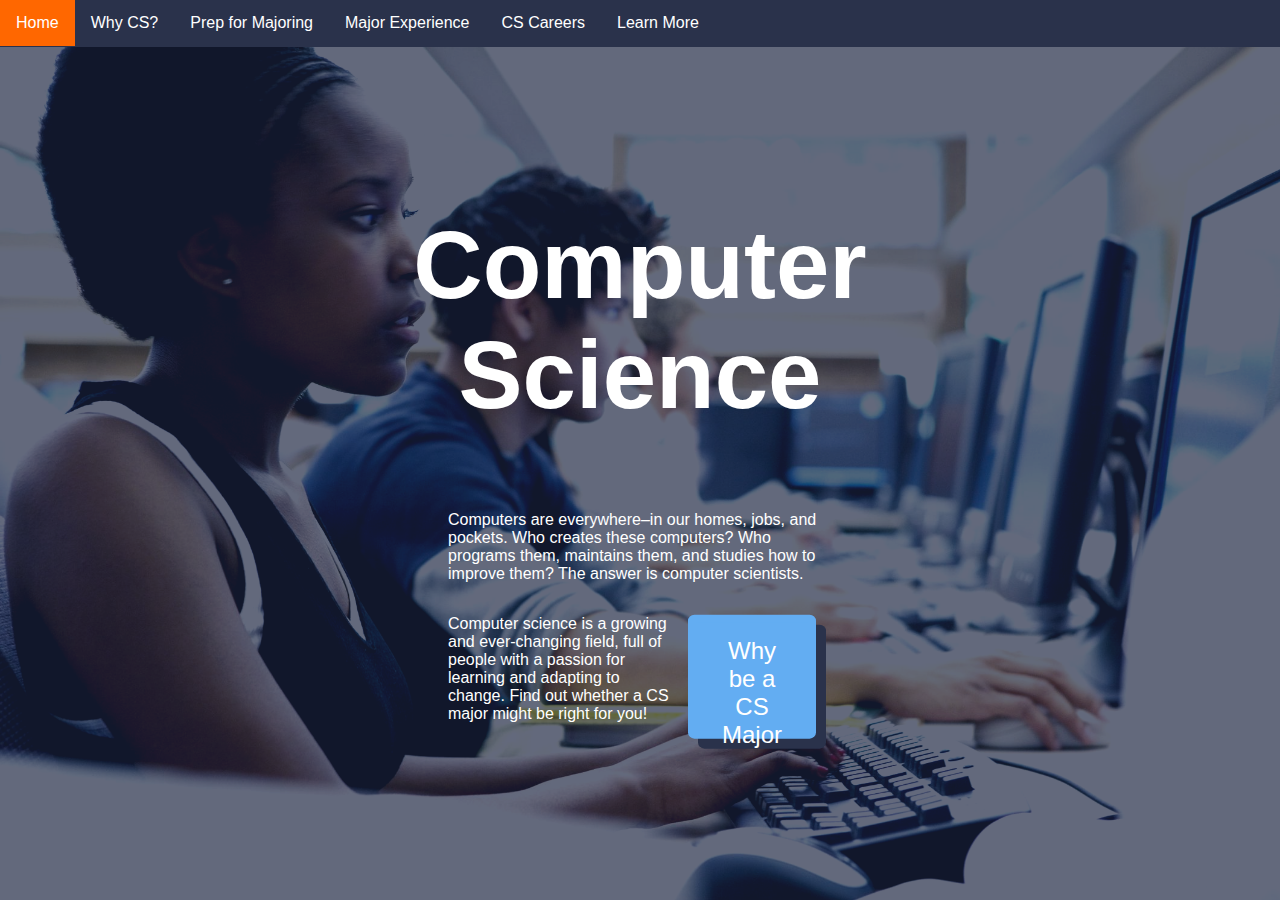
<file: index.html>
<!--Welcome, nerds!-->
<!--Testing purposes-->
<!DOCTYPE html>
<html>
    <title>Computer Science</title>
    <head>
        <link rel="stylesheet" href="master_style.css">
    </head>
    
    <ul class="navbar">
        <li><a class="active" href="index.html">Home</a></li>
        <li><a href="why.html">Why CS?</a></li>
        <li><a href="major_prep.html">Prep for Majoring</a></li>
        <li><a href="major-experience.html">Major Experience</a></li>
        <li><a href="career-page.html">CS Careers</a></li>
        <li><a href="learn_more.html">Learn More</a></li>
    </ul>
    <body style="background-color: #2a324b;">
        
        <div>
            <img id="index_background" alt = "dudes studying. they are studious" src="img/Index background.png">
            <div class = "centerImage">
                <h1>Computer Science</h1>

                
                <p id = "homeText">Computers are everywhere–in our homes, jobs, and pockets. 
                    Who creates these computers? Who programs them, maintains 
                    them, and studies how to improve them? The answer is computer scientists.
                </p>
                    <p id = "homeText">
                        <a class = "square" href = "why.html" id="why_box">Why be a CS Major</a>
                        Computer science is a growing and ever-changing field, full of people 
                        with a passion for learning and adapting to change. Find out whether a 
                        CS major might be right for you!
                        
                    </p>                    
            </div>
        </div>
    </body>
    
</html>
</file>
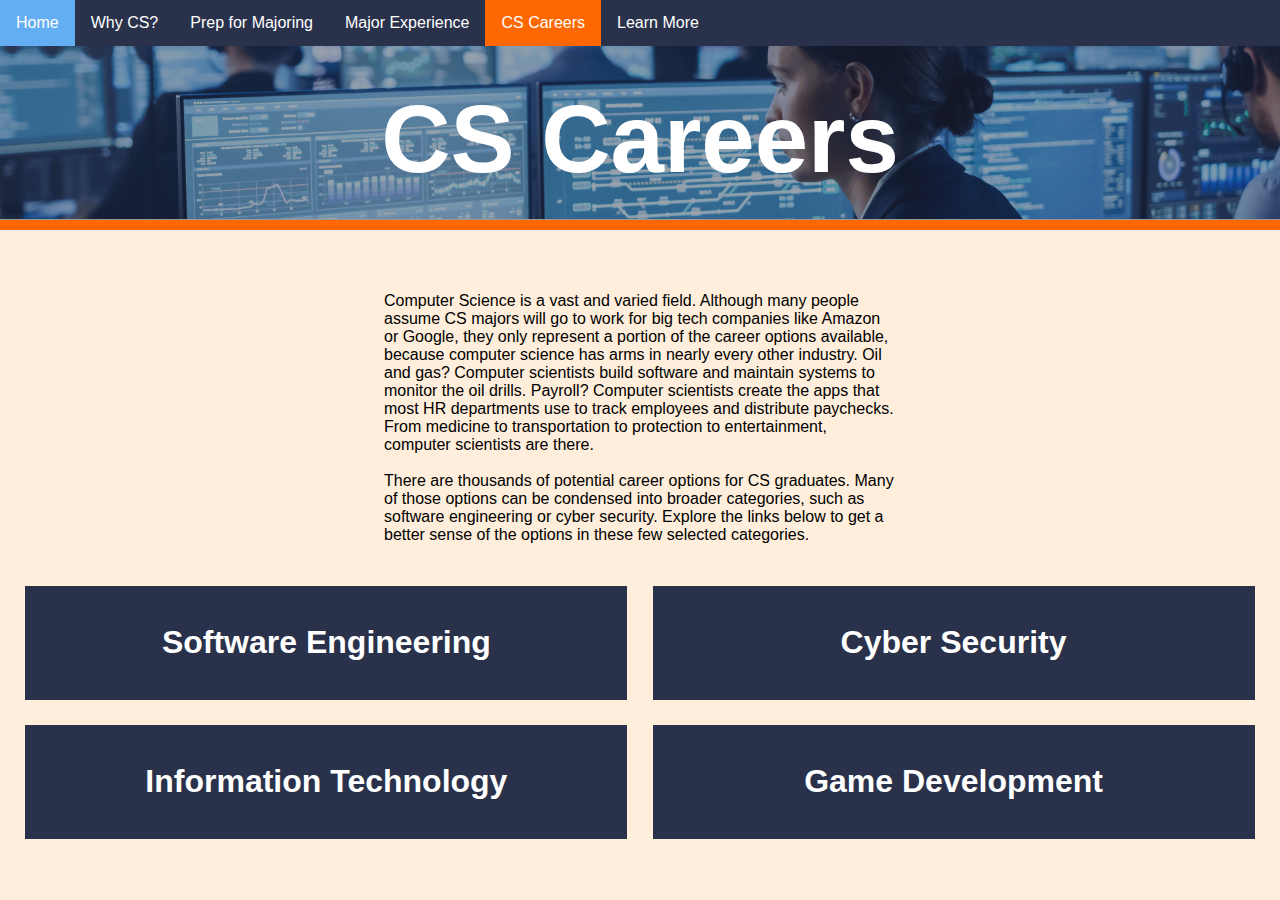
<file: career-page.html>
<!DOCTYPE html>
<html>
    <title>CS Careers</title>
    <head>
        <link rel="stylesheet" href="master_style.css">
    </head>
    
    <ul class="navbar">
        <li><a href="index.html">Home</a></li>
        <li><a href="why.html">Why CS?</a></li>
        <li><a href="major_prep.html">Prep for Majoring</a></li>
        <li><a href="major-experience.html">Major Experience</a></li>
        <li><a class="active" href="career-page.html">CS Careers</a></li>
        <li><a href="learn_more.html">Learn More</a></li>
    </ul>
    <body>

        <!-- Banner -->
        <div id="banner_box"> <!--top banner for the webpages. Includes the banner image, the banner title, and the banner color bar.-->

            <div class="banner"> <!--the image behind the title of the page-->
                <!-- TODO: Replace this image -->
                <img src="img/career img.jpg">
            </div>
            
            <div id="banner_title"> <!--the title of the page located in the banner-->
                <h1>CS Careers</h1>
            </div>

            <div id="banner_color_bar">
                <hr id="bar_color">
            </div>
        </div>

        <!-- Page body -->
        <div id="career_info">
            <p>
                <br><br>
                Computer Science is a vast and varied field. Although many people assume CS majors will go to work 
                for big tech companies like Amazon or Google, they only represent a portion of the career options 
                available, because computer science has arms in nearly every other industry.
                Oil and gas? Computer scientists build software and maintain systems to monitor the oil drills. 
                Payroll? Computer scientists create the apps that most HR departments use to track employees and 
                distribute paychecks. From medicine to transportation to protection to entertainment, computer 
                scientists are there. <br><br>
                There are thousands of potential career options for CS graduates. Many of those options can be 
                condensed into broader categories, such as software engineering or cyber security. Explore the links 
                below to get a better sense of the options in these few selected categories. 
            </p>
        </div>
        <div class="clearfix" style="padding:1%">
            <div class="clearfix">
                <a href="software-engineering.html"><div class="x_box" >
                    <h2 class="padded_text_box">Software Engineering</h2>
                </div></a>
                <a href="cyber_page.html"><div class="x_box">
                    <h2 class="padded_text_box">Cyber Security</h2>
                </div></a>
            </div>
            <div class="clearfix">
                <a href="it_page.html"><div class="x_box">
                    <h2 class="padded_text_box">Information Technology</h2>
                </div></a>
                <a href="game-dev.html"><div class="x_box">
                    <h2 class="padded_text_box">Game Development</h2>
                </div></a>
            </div>
        </div>

    </body>
</html>
</file>
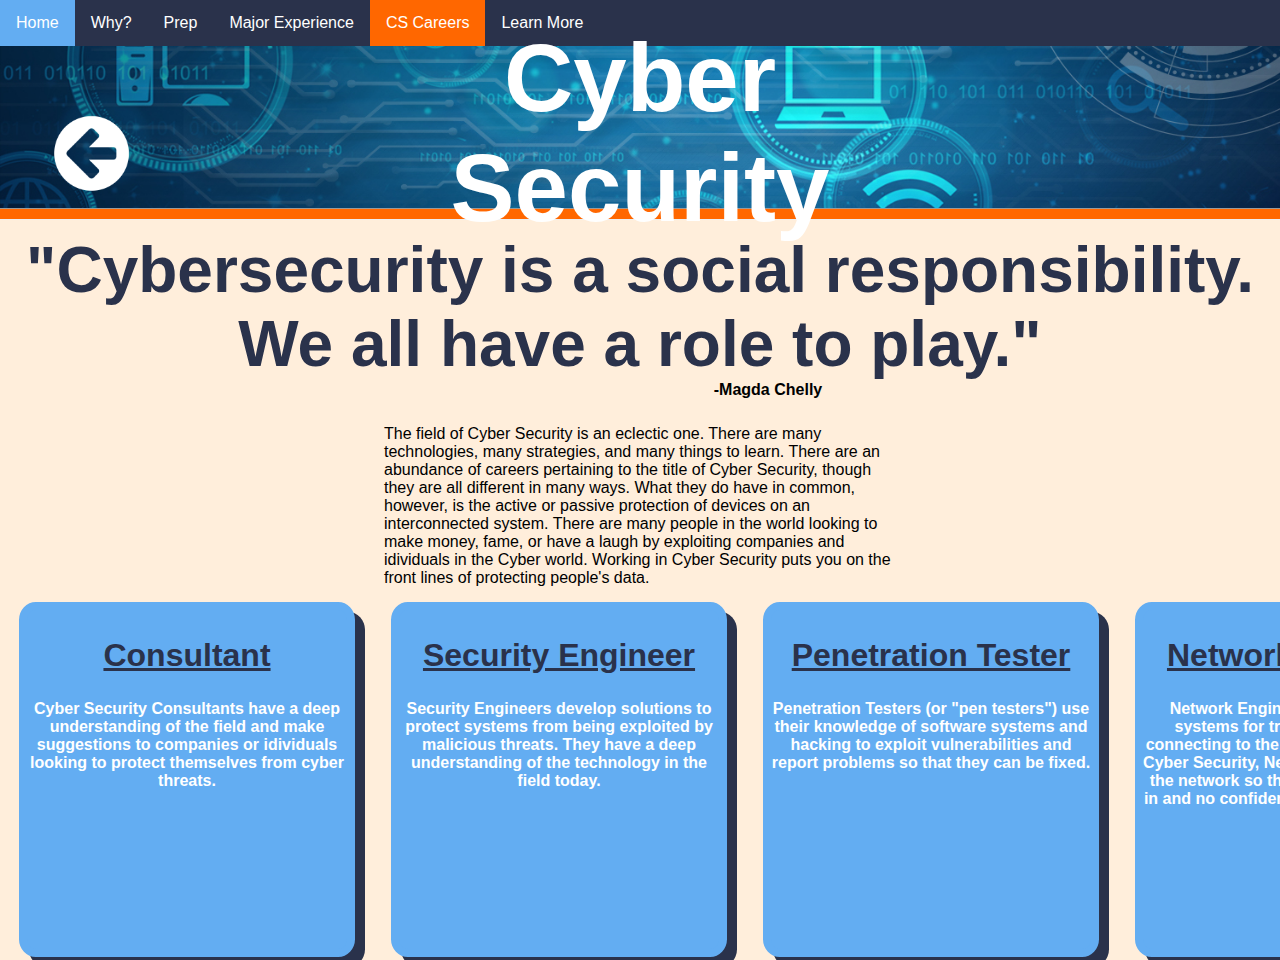
<file: cyber_page.html>
<!DOCTYPE html>
<html>
    <title>Careers: Cyber Security</title>
    <head>
        <link rel="stylesheet" href="master_style.css">
    </head>
    
    <ul class="navbar">
        <li><a href="index.html">Home</a></li>
        <li><a href="why.html">Why?</a></li>
        <li><a href="major_prep.html">Prep</a></li>
        <li><a href="major-experience.html">Major Experience</a></li>
        <li><a class="active" href="cyber_page.html">CS Careers</a></li>
        <li><a href="learn_more.html">Learn More</a></li>
    </ul>

    <body>
        <div id="banner_box"> <!--top banner for the webpages. Includes the banner image, the banner title, and the banner color bar.-->
            <a href="career-page.html">
                <img id="back_arrow" src="img/back-arrow">
            </a>
            <div class="banner"> <!--the image behind the title of the page-->
                <img src="img/cyber background.jpg">
            </div>
            
            <div id="banner_title"> <!--the title of the page located in the banner-->
                <h1>Cyber Security</h1>
            </div>

            <div id="banner_color_bar">
                <hr id="bar_color">
            </div>
        </div>
          
        <div class="triangle-left"></div>

        <div id="quote_box"> <!--the collection of all in the quote part of the page-->
            
             <div id="quote">
                <p1 id="quote_phrase">"Cybersecurity is a social responsibility. We all have a role to play."</p1>
            </div>

            <div id="quote_originator">
                -Magda Chelly
            </div>
        </div>


        <div id="career_info">
            <p1>
                The field of Cyber Security is an eclectic one. There are many technologies, many strategies, and many things to learn.
                There are an abundance of careers pertaining to the title of Cyber Security, though they are all different in many ways. 
                What they do have in common, however, is the active or passive protection of devices on an interconnected system. 
                There are many people in the world looking to make money, fame, or have a laugh by exploiting companies and idividuals
                in the Cyber world. Working in Cyber Security puts you on the front lines of protecting people's data.
            </p1>
        </div>

        <table id="career_info_tbl">
            <th class="career_info_square">
                <div class="square">
                    <h2 class="career_title">Consultant</h2>
                    <p1 class="career_para">
                        Cyber Security Consultants have a deep understanding of the field
                        and make suggestions to companies or idividuals looking to protect
                        themselves from cyber threats.
                    </p1>
                </div>
            </th>
            <th class="career_info_square">
                <div class="square">
                    <h2 class="career_title">Security Engineer</h2>
                    <p1 class="career_para">
                        Security Engineers develop solutions to protect systems from being
                        exploited by malicious threats. They have a deep understanding of the 
                        technology in the field today.
                    </p1>
                </div>
            </th>
            <th class="career_info_square">
                <div class="square">
                    <h2 class="career_title">Penetration Tester</h2>
                    <p1 class="career_para">
                        Penetration Testers (or "pen testers") use their knowledge of software
                        systems and hacking to exploit vulnerabilities and report problems 
                        so that they can be fixed. 
                    </p1>
                </div>
            </th>
            <th class="career_info_square">
                <div class="square">
                    <h2 class="career_title">Network Engineer</h2>
                    <p1 class="career_para">
                        Network Engineers design network systems for transmitting data and connecting
                        to the internet. In the realm of Cyber Security, Network engineers design
                        the network so that no bad-guys can get in and no confidential information can
                        get out.
                    </p1>
                </div>
            </th>   
        </table>

    </body>
    <script></script>   
</html>
</file>
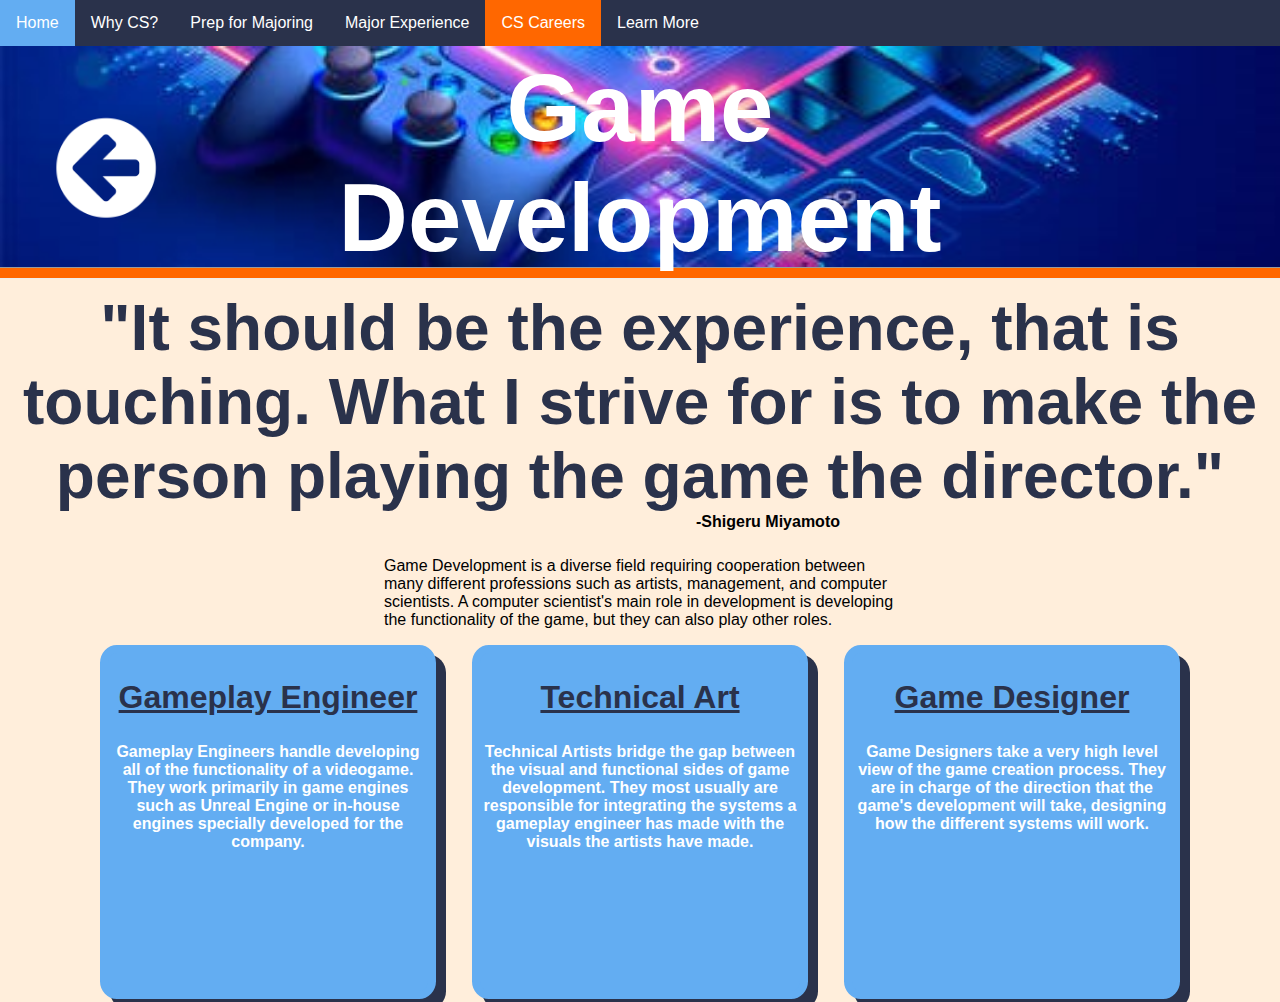
<file: game-dev.html>
<!DOCTYPE html>
<html>
    <title>Careers: Game Development</title>
    <head>
        <link rel="stylesheet" href="master_style.css">
    </head>
    
    <ul class="navbar">
        <li><a href="index.html">Home</a></li>
        <li><a href="why.html">Why CS?</a></li>
        <li><a href="major_prep.html">Prep for Majoring</a></li>
        <li><a href="major-experience.html">Major Experience</a></li>
        <li><a class="active" href="career-page.html">CS Careers</a></li>
        <li><a href="learn_more.html">Learn More</a></li>
    </ul>

    <body>
        <div id="banner_box"> <!--top banner for the webpages. Includes the banner image, the banner title, and the banner color bar.-->
            <a href="career-page.html">
                <img id="back_arrow" src="img/back-arrow">
            </a>
            <div class="banner"> <!--the image behind the title of the page-->
                <img src="img/game background.jpg">
            </div>
            
            <div id="banner_title"> <!--the title of the page located in the banner-->
                <h1>Game Development</h1>
            </div>

            <div id="banner_color_bar">
                <hr id="bar_color">
            </div>
        </div>
          
        <div class="triangle-left"></div>

        <div id="quote_box"> <!--the collection of all in the quote part of the page-->
            
             <div id="quote">
                <p1 id="quote_phrase">"It should be the experience, that is touching. What I strive 
                    for is to make the person playing the game the director."
                </p1>
            </div>

            <div id="quote_originator">
                -Shigeru Miyamoto
            </div>
        </div>

        <div id="career_info">
            <p1>
                Game Development is a diverse field requiring cooperation between many different professions 
                such as artists, management, and computer scientists. A computer scientist's main role in development 
                is developing the functionality of the game, but they can also play other roles. 
            </p1>
        </div>

        <table id="career_info_tbl">
            <th class="career_info_square">
                <div class="square">
                    <h2 class="career_title">Gameplay Engineer</h2>
                    <p1 class="career_para">
                        Gameplay Engineers handle developing all of the functionality of a videogame. 
                        They work primarily in game engines such as Unreal Engine or in-house engines 
                        specially developed for the company.
                    </p1>
                </div>
            </th>
            <th class="career_info_square">
                <div class="square">
                    <h2 class="career_title">Technical Art</h2>
                    <p1 class="career_para">
                        Technical Artists bridge the gap between the visual and functional sides of game
                        development. They most usually are responsible for integrating the systems a 
                        gameplay engineer has made with the visuals the artists have made.
                    </p1>
                </div>
            </th>
            <th class="career_info_square">
                <div class="square">
                    <h2 class="career_title">Game Designer</h2>
                    <p1 class="career_para">
                        Game Designers take a very high level view of the game creation process. They are 
                        in charge of the direction that the game's development will take, designing how
                        the different systems will work. 
                    </p1>
                </div>
            </th>
               
        </table>

    </body>
    <script></script>   
</html>
</file>
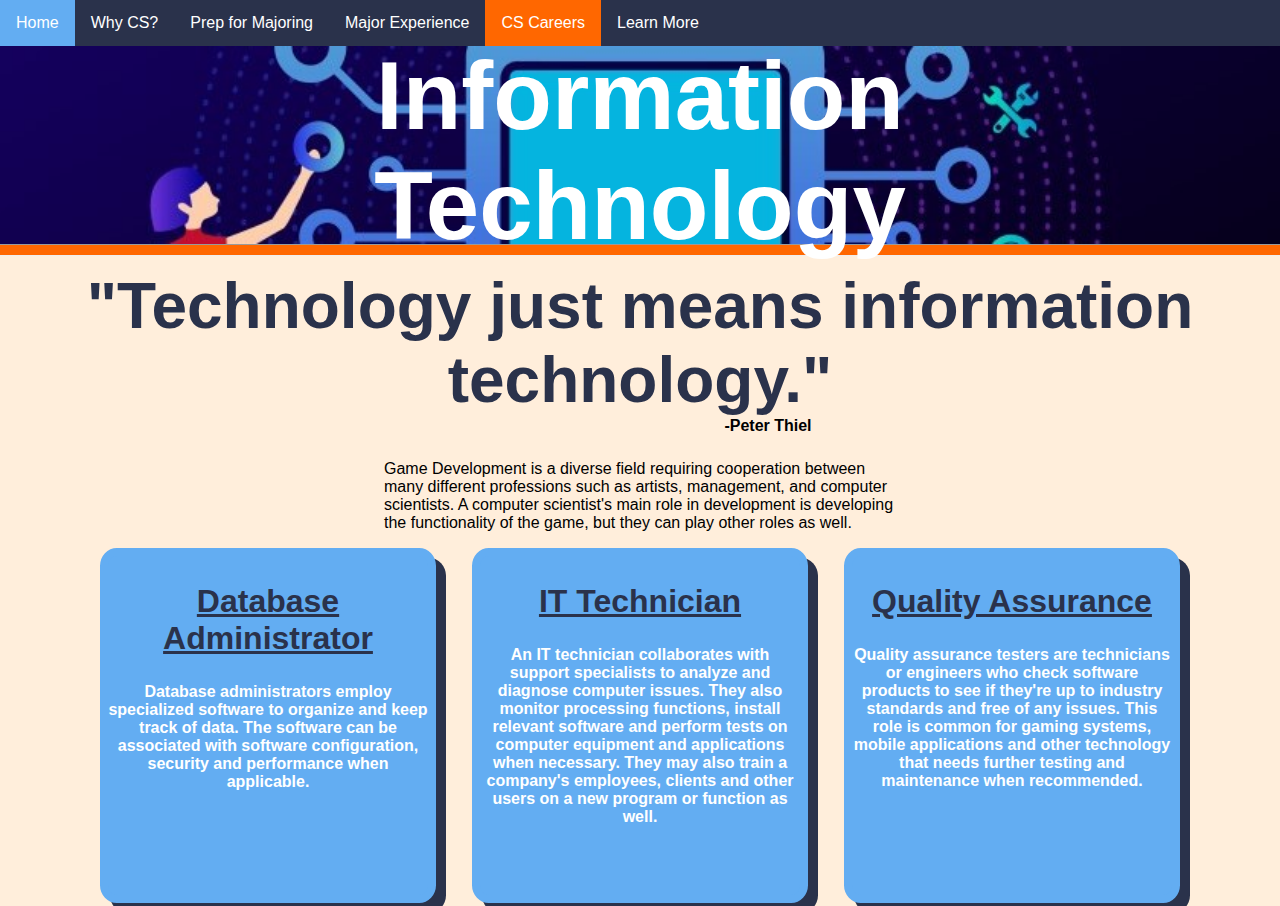
<file: it_page.html>
<!DOCTYPE html>
<html>
    <title>Careers: IT</title>
    <head>
        <link rel="stylesheet" href="master_style.css">
    </head>
    
    <ul class="navbar">
        <li><a href="index.html">Home</a></li>
        <li><a href="why.html">Why CS?</a></li>
        <li><a href="major_prep.html">Prep for Majoring</a></li>
        <li><a href="major-experience.html">Major Experience</a></li>
        <li><a class="active" href="career-page.html">CS Careers</a></li>
        <li><a href="learn_more.html">Learn More</a></li>
    </ul>

    <body>
        <div id="banner_box"> <!--top banner for the webpages. Includes the banner image, the banner title, and the banner color bar.-->

            <div class="banner"> <!--the image behind the title of the page-->
                <img src="img/it background.jpg">
            </div>
            
            <div id="banner_title"> <!--the title of the page located in the banner-->
                <h1>Information Technology</h1>
            </div>

            <div id="banner_color_bar">
                <hr id="bar_color">
            </div>
        </div>
          
        <div class="triangle-left"></div>

        <div id="quote_box"> <!--the collection of all in the quote part of the page-->
            
             <div id="quote">
                <p1 id="quote_phrase">"Technology just means information technology."
                </p1>
            </div>

            <div id="quote_originator">
                -Peter Thiel
            </div>
        </div>


        <div id="career_info">
            <p1>
                Game Development is a diverse field requiring cooperation between many different professions 
                such as artists, management, and computer scientists. A computer scientist's main role in development 
                is developing the functionality of the game, but they can play other roles as well. 
            </p1>
        </div>

        <table id="career_info_tbl">
            <th class="career_info_square">
                <div class="square">
                    <h2 class="career_title">Database Administrator</h2>
                    <p1 class="career_para">
                        Database administrators employ specialized software to organize and keep track of data. The 
                        software can be associated with software configuration, security and performance when applicable. 
                    </p1>
                </div>
            </th>
            <th class="career_info_square">
                <div class="square">
                    <h2 class="career_title">IT Technician</h2>
                    <p1 class="career_para">
                        An IT technician collaborates with support specialists to analyze and diagnose computer issues. 
                        They also monitor processing functions, install relevant software and perform tests on computer 
                        equipment and applications when necessary. They may also train a company's employees, clients and 
                        other users on a new program or function as well.
                    </p1>
                </div>
            </th>
            <th class="career_info_square">
                <div class="square">
                    <h2 class="career_title">Quality Assurance</h2>
                    <p1 class="career_para">
                        Quality assurance testers are technicians or engineers who check software products to see if they're 
                        up to industry standards and free of any issues. This role is common for gaming systems, mobile 
                        applications and other technology that needs further testing and maintenance when recommended.
                    </p1>
                </div>
            </th>
        </table>

    </body>
    <script></script>   
</html>
</file>
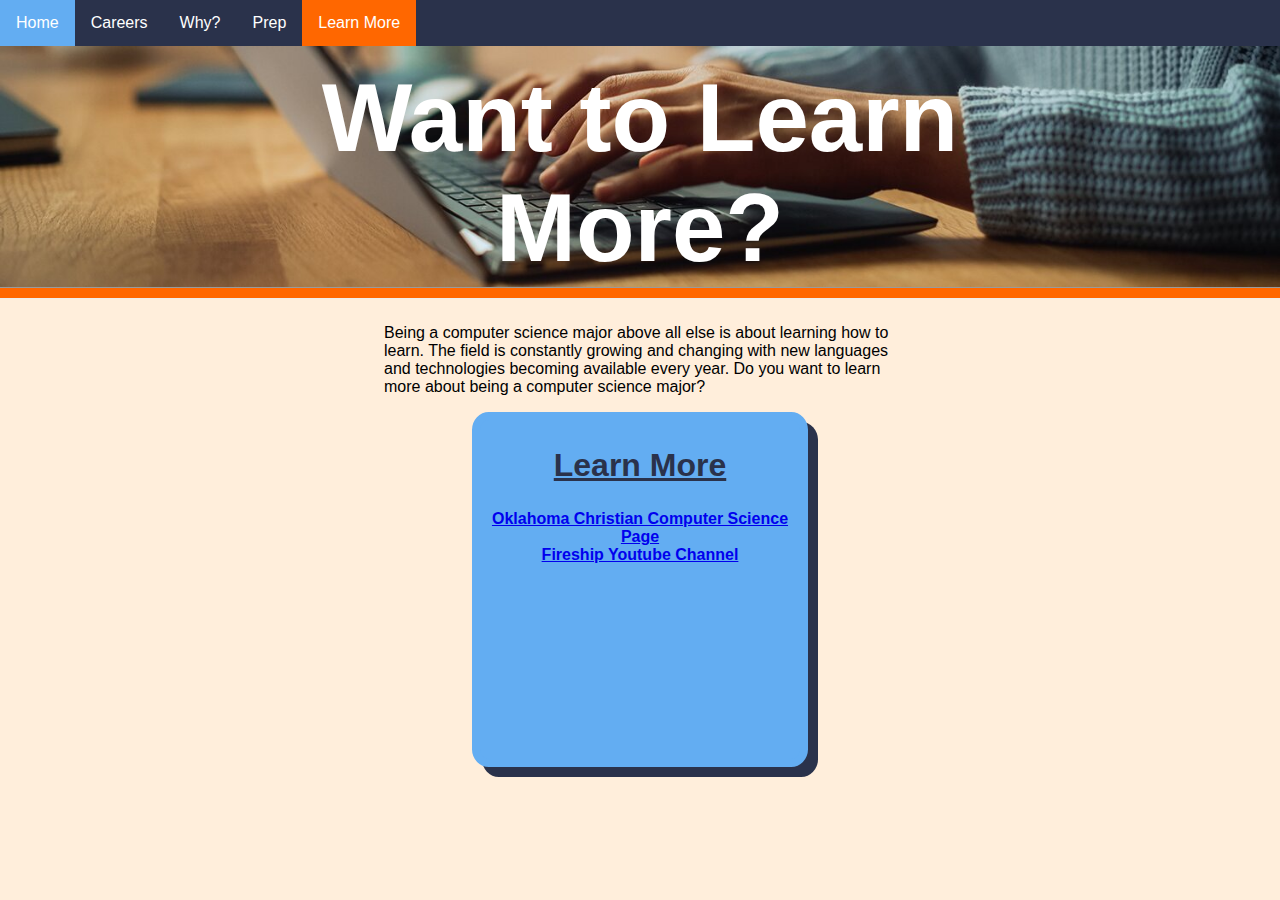
<file: learn_more.html>
<!DOCTYPE html>
<html>
    <head>
        <title>Learn More</title>
        <link rel="stylesheet" href="master_style.css">
    </head>
    <ul class="navbar">
        <li><a href="#home">Home</a></li>
        <li><a href="#careers">Careers</a></li>
        <li><a href="#why">Why?</a></li>
        <li><a href="#prep">Prep</a></li>
        <li><a class="active" href="learn_more.html">Learn More</a></li>
    </ul>
    <body>
        <div id="banner_box">

            <div class="banner">
                <a href = "landing.html"><img src="img/why page.jpg" alt = "why image"></a>
            </div>

            <div id="banner_title">
                <h1>
                    Want to Learn More?
                </h1>
            </div>

            <div id="banner_color_bar">
                <hr id="bar_color">
            </div>


        </div>
        <div id ="career_info" id="learn_more_para">
            <p1>
                Being a computer science major above all else is about learning how to learn. The field is constantly growing and changing
                with new languages and technologies becoming available every year. Do you want to learn more
                about being a computer science major?
            </p1>

            
        </div>

        <table id="career_info_tbl">
           
            <th class="career_info_square" >
                <div class="square" id="learn_more_square">
                    <h2 class="career_title">Learn More</h2>
                    <p1 class="career_para"><a href = "https://www.oc.edu/academics/undergraduate-programs/computer-science">Oklahoma Christian Computer Science Page</a></p1>
                    <p1 class="career_para"><br><a href = https://www.youtube.com/@Fireship>Fireship Youtube Channel</a></p1>
                    
                    
                </div>
            </th>   
        </table>

        <br><br>

        

        
    </body>
</html>
</file>
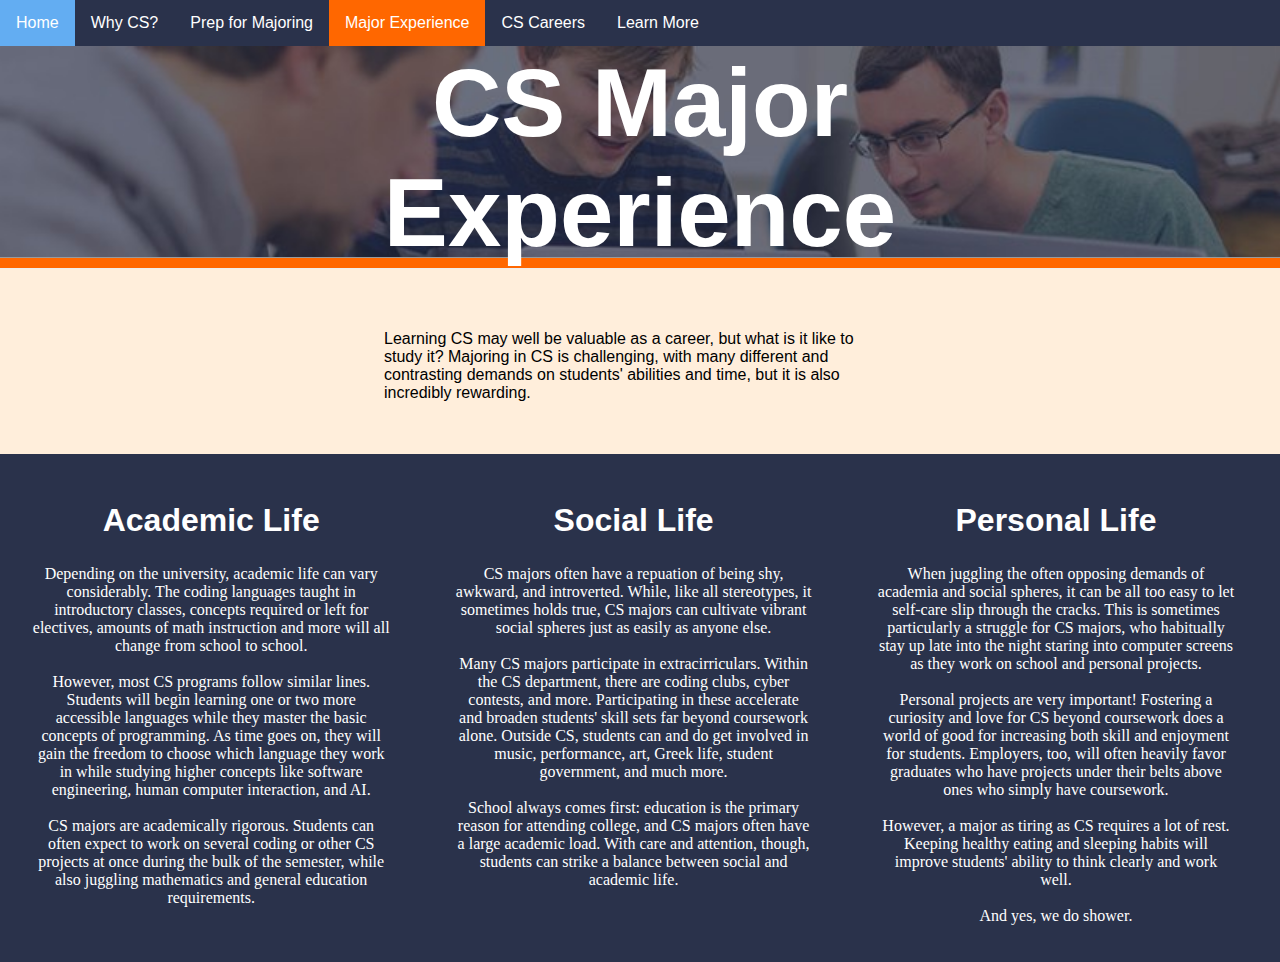
<file: major-experience.html>
<!DOCTYPE html>
<html>
    <title>Major Experience</title>
    <head>
        <link rel="stylesheet" href="master_style.css">
    </head>
    
    <ul class="navbar">
        <li><a href="index.html">Home</a></li>
        <li><a href="why.html">Why CS?</a></li>
        <li><a href="major_prep.html">Prep for Majoring</a></li>
        <li><a class="active" href="major-experience.html">Major Experience</a></li>
        <li><a href="career-page.html">CS Careers</a></li>
        <li><a href="learn_more.html">Learn More</a></li>
    </ul>
    <body>

        <!-- Banner -->
        <div id="banner_box"> <!--top banner for the webpages. Includes the banner image, the banner title, and the banner color bar.-->
            <div class="banner"> <!--the image behind the title of the page-->
                <!-- TODO: Replace this image -->
                <img src="img/major-experience.jpg">
            </div>
            
            <div id="banner_title"> <!--the title of the page located in the banner-->
                <h1>CS Major Experience</h1>
            </div>

            <div id="banner_color_bar">
                <hr id="bar_color">
            </div>
        </div>

        <!-- Page body -->
        <div id="career_info">
            <p><br><br>Learning CS may well be valuable as a career, but what is it like to study it? 
                Majoring in CS is challenging, with many different and contrasting demands on students' abilities and time, 
                but it is also incredibly rewarding. <br><br><br>
            </p>
        </div>
        <div class="clearfix blue_box">
            <div class="trio_box">
                <div class="padded_text_box">
                    <h2>
                        Academic Life
                    </h2>
                    <p>
                        Depending on the university, academic life can vary 
                        considerably. The coding languages taught in introductory
                        classes, concepts required or left for electives, amounts 
                        of math instruction and more will all change from school 
                        to school. <br>
                        <br>
                        However, most CS programs follow similar lines. Students 
                        will begin learning one or two more accessible languages 
                        while they master the basic concepts of programming. As time 
                        goes on, they will gain the freedom to choose which language 
                        they work in while studying higher concepts like software 
                        engineering, human computer interaction, and AI. <br>
                        <br>
                        CS majors are academically rigorous. Students can often expect to 
                        work on several coding or other CS projects at once during the bulk of the semester, 
                        while also juggling mathematics and general education requirements. 
                    </p>
                </div>
            </div>
            <div class="trio_box">
                <div class="padded_text_box">
                    <h2>
                        Social Life
                    </h2>
                    <p>
                        CS majors often have a repuation of being shy, awkward, and introverted. 
                        While, like all stereotypes, it sometimes holds true, CS majors can cultivate
                        vibrant social spheres just as easily as anyone else. <br>
                        <br>
                        Many CS majors participate in extracirriculars. Within the CS department,  
                        there are coding clubs, cyber contests, and more. Participating in these 
                        accelerate and broaden students' skill sets far beyond coursework alone. 
                        Outside CS, students can and do get involved in music, performance, art, Greek life, 
                        student government, and much more. <br>
                        <br>
                        School always comes first: education is the primary reason for attending college, 
                        and CS majors often have a large academic load. With care and attention, though, 
                        students can strike a balance between social and academic life.
                    </p>
                </div>
            </div>
            <div class="trio_box">
                <div class="padded_text_box">
                    <h2>
                        Personal Life
                    </h2>
                    <p>
                        When juggling the often opposing demands of academia and social spheres, it can 
                        be all too easy to let self-care slip through the cracks. This is sometimes 
                        particularly a struggle for CS majors, who habitually stay up late into the night 
                        staring into computer screens as they work on school and personal projects.<br>
                        <br>
                        Personal projects are very important! Fostering a curiosity and love for CS beyond 
                        coursework does a world of good for increasing both skill and enjoyment for students. 
                        Employers, too, will often heavily favor graduates who have projects under their belts 
                        above ones who simply have coursework. <br>
                        <br>
                        However, a major as tiring as CS requires a lot of rest. Keeping healthy eating 
                        and sleeping habits will improve students' ability to think clearly and work well. 
                        <br>
                        <br>
                        And yes, we do shower. 
                    </p>
                </div>
            </div>
        </div>

    </body>
</html>
</file>
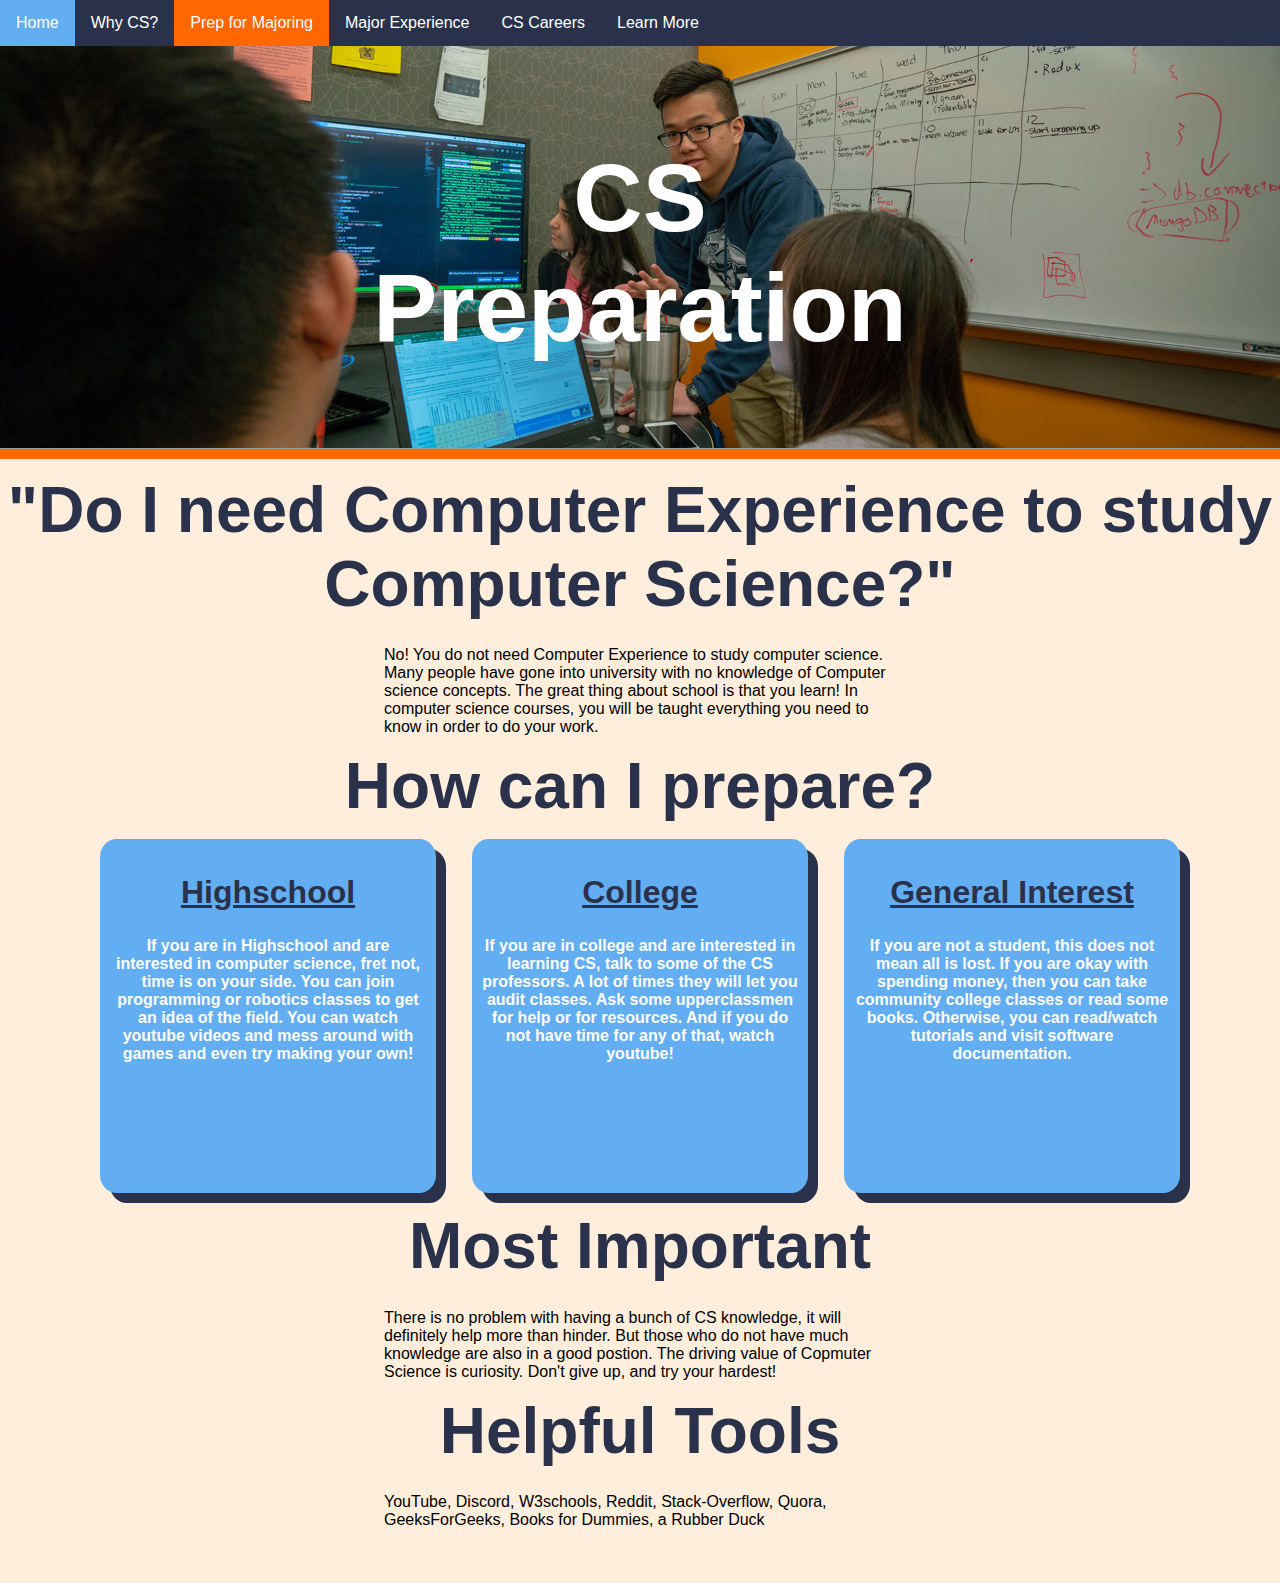
<file: major_prep.html>
<!DOCTYPE html>
<html>
    <head>
        <title>Preparation</title>
        <link rel="stylesheet" href="master_style.css">
    </head>
    
    <body>
        <ul class="navbar">
            <li><a href="index.html">Home</a></li>
            <li><a href="why.html">Why CS?</a></li>
            <li><a  class="active"href="major_prep.html">Prep for Majoring</a></li>
            <li><a href="major-experience.html">Major Experience</a></li>
            <li><a href="career-page.html">CS Careers</a></li>
            <li><a href="learn_more.html">Learn More</a></li>
        </ul>
        
        <div id="banner_box"> <!--top banner for the webpages. Includes the banner image, the banner title, and the banner color bar.-->

            <div class="banner"> <!--the image behind the title of the page-->
                <img src="img/major prep img 3.jpg">
            </div>
            
            <div id="banner_title"> <!--the title of the page located in the banner-->
                <h1>CS Preparation</h1>
            </div>

            <div id="banner_color_bar">
                <hr id="bar_color">
            </div>
        </div>

        <div id="quote_box">
            <div id="quote_phrase">
                "Do I need Computer Experience to study Computer Science?"
            </div>
        </div>

        <div id="career_info">
            <p1>
                No! You do not need Computer Experience to study computer science.
                Many people have gone into university with no knowledge of Computer
                science concepts. The great thing about school is that you learn! 
                In computer science courses, you will be taught everything you need
                to know in order to do your work.
            </p1>
        </div>

        <div id="quote_box">
            <div id="quote_phrase">
                How can I prepare?
            </div>
        </div>

        <table id="career_info_tbl">
            <th class="career_info_square">
                <div class="square">
                    <h2 class="career_title">Highschool</h2>
                    <p1 class="career_para">
                        If you are in Highschool and are interested in computer science,
                        fret not, time is on your side. You can join programming or robotics
                        classes to get an idea of the field. You can watch youtube videos
                        and mess around with games and even try making your own!
                    </p1>
                </div>
            </th>
            <th class="career_info_square">
                <div class="square">
                    <h2 class="career_title">College</h2>
                    <p1 class="career_para">
                        If you are in college and are interested in learning
                        CS, talk to some of the CS professors. A lot of times
                        they will let you audit classes. Ask some upperclassmen
                        for help or for resources. And if you do not have time for
                        any of that, watch youtube!
                    </p1>
                </div>
            </th>
            <th class="career_info_square">
                <div class="square">
                    <h2 class="career_title">General Interest</h2>
                    <p1 class="career_para">
                        If you are not a student, this does not mean all is lost.
                        If you are okay with spending money, then you can take 
                        community college classes or read some books. Otherwise,
                        you can read/watch tutorials and visit software documentation.
                    </p1>
                </div>
            </th>
        </table>

        <div id="quote_box">
            <div id="quote_phrase">
                Most Important
            </div>
        </div>

        <div id="career_info">
            <p1>
                There is no problem with having a bunch of CS knowledge,
                it will definitely help more than hinder. But those who
                do not have much knowledge are also in a good postion. 
                The driving value of Copmuter Science is curiosity.
                Don't give up, and try your hardest!
            </p1>
        </div>

        <div id="quote_box">
            <div id="quote_phrase">
                Helpful Tools
            </div>
        </div>

        <div id="career_info">
            <p1>
                YouTube, Discord, W3schools, Reddit, Stack-Overflow,
                Quora, GeeksForGeeks, Books for Dummies, a Rubber Duck
            </p1>
        </div>

        <br>
        <br>
        <br>

    </body>
</html>
</file>
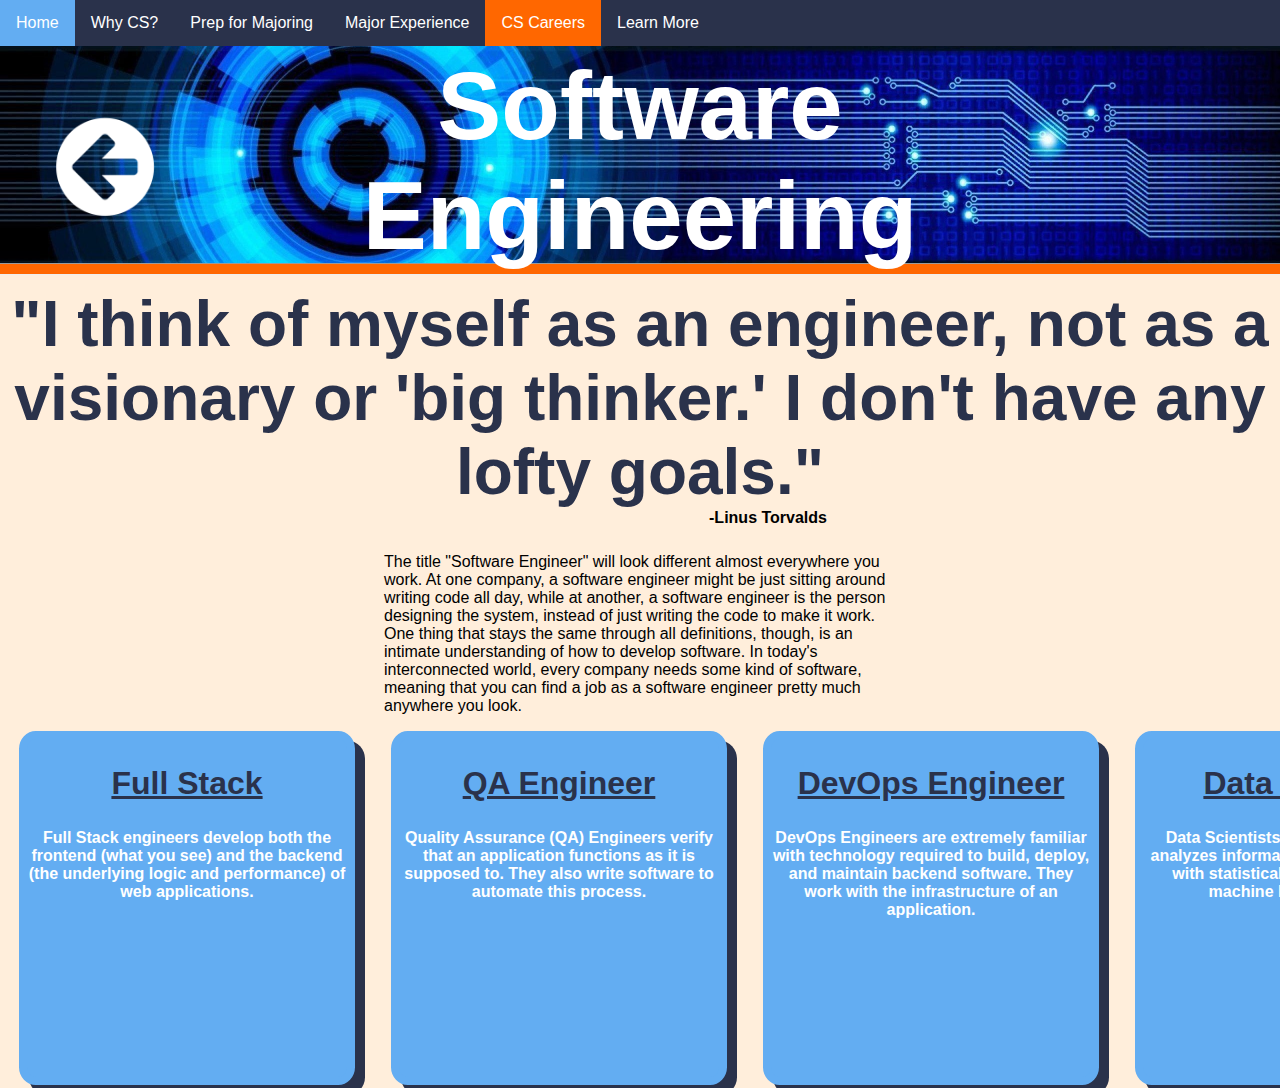
<file: software-engineering.html>
<!--Author: Elijah Coyle-->
<!--Page for software engineering-->
<!DOCTYPE html>
<html>
    <head>
        <title>Careers: Software Engineering</title>
        <link rel="stylesheet" href="master_style.css">
    </head>

    <ul class="navbar">
        <li><a href="index.html">Home</a></li>
        <li><a href="why.html">Why CS?</a></li>
        <li><a href="major_prep.html">Prep for Majoring</a></li>
        <li><a href="major-experience.html">Major Experience</a></li>
        <li><a class="active" href="career-page.html">CS Careers</a></li>
        <li><a href="learn_more.html">Learn More</a></li>
    </ul>

    <body>
        <div id="banner_box"> <!--top banner for the webpages. Includes the banner image, the banner title, and the banner color bar.-->
            <a href="career-page.html">
                <img id="back_arrow" src="img/back-arrow">
            </a>
            <div class="banner"> <!--the image behind the title of the page-->
                <img src="img/software-background.jpg">
            </div>
            
            <div id="banner_title"> <!--the title of the page located in the banner-->
                <h1>Software Engineering</h1>
            </div>

            <div id="banner_color_bar">
                <hr id="bar_color">
            </div>
        </div>
        <div class="triangle-left"></div>

        <div id="quote_box"> <!--the collection of all in the quote part of the page-->
            
             <div id="quote">
                <p1 id="quote_phrase">"I think of myself as an engineer, not as a visionary or 'big thinker.' I don't have any lofty goals."</p1>
            </div>

            <div id="quote_originator">
                -Linus Torvalds
            </div>
        </div>


        <div id="career_info">
            <p1>
                The title "Software Engineer" will look different almost everywhere you work. At one company, a software engineer might be 
                just sitting around writing code all day, while at another, a software engineer is the person designing the system, instead of
                just writing the code to make it work. One thing that stays the same through all definitions, though, is an intimate understanding
                of how to develop software. In today's interconnected world, every company needs some kind of software, meaning that you can find 
                a job as a software engineer pretty much anywhere you look.
            </p1>
        </div>

        <table id="career_info_tbl">
            <th class="career_info_square">
                <div class="square">
                    <h2 class="career_title">Full Stack</h2>
                    <p1 class="career_para">
                        Full Stack engineers develop both the frontend (what you see) 
                        and the backend (the underlying logic and performance)
                        of web applications. 
                    </p1>
                </div>
            </th>
            <th class="career_info_square">
                <div class="square">
                    <h2 class="career_title">QA Engineer</h2>
                    <p1 class="career_para">
                        Quality Assurance (QA) Engineers verify that an application functions
                        as it is supposed to. They also write software to automate this process.

                    </p1>
                </div>
            </th>
            <th class="career_info_square">
                <div class="square">
                    <h2 class="career_title">DevOps Engineer</h2>
                    <p1 class="career_para">
                        DevOps Engineers are extremely familiar with technology required to build, deploy,
                        and maintain backend software. They work with the infrastructure of an application.
                    </p1>
                </div>
            </th>
            <th class="career_info_square">
                <div class="square">
                    <h2 class="career_title">Data Science</h2>
                    <p1 class="career_para">
                        Data Scientists devlop software that analyzes information. They tend to work 
                        with statistical analysis, as well as machine learning and AI.
                    </p1>
                </div>
            </th>   
        </table>
    </body>
</html>
</file>
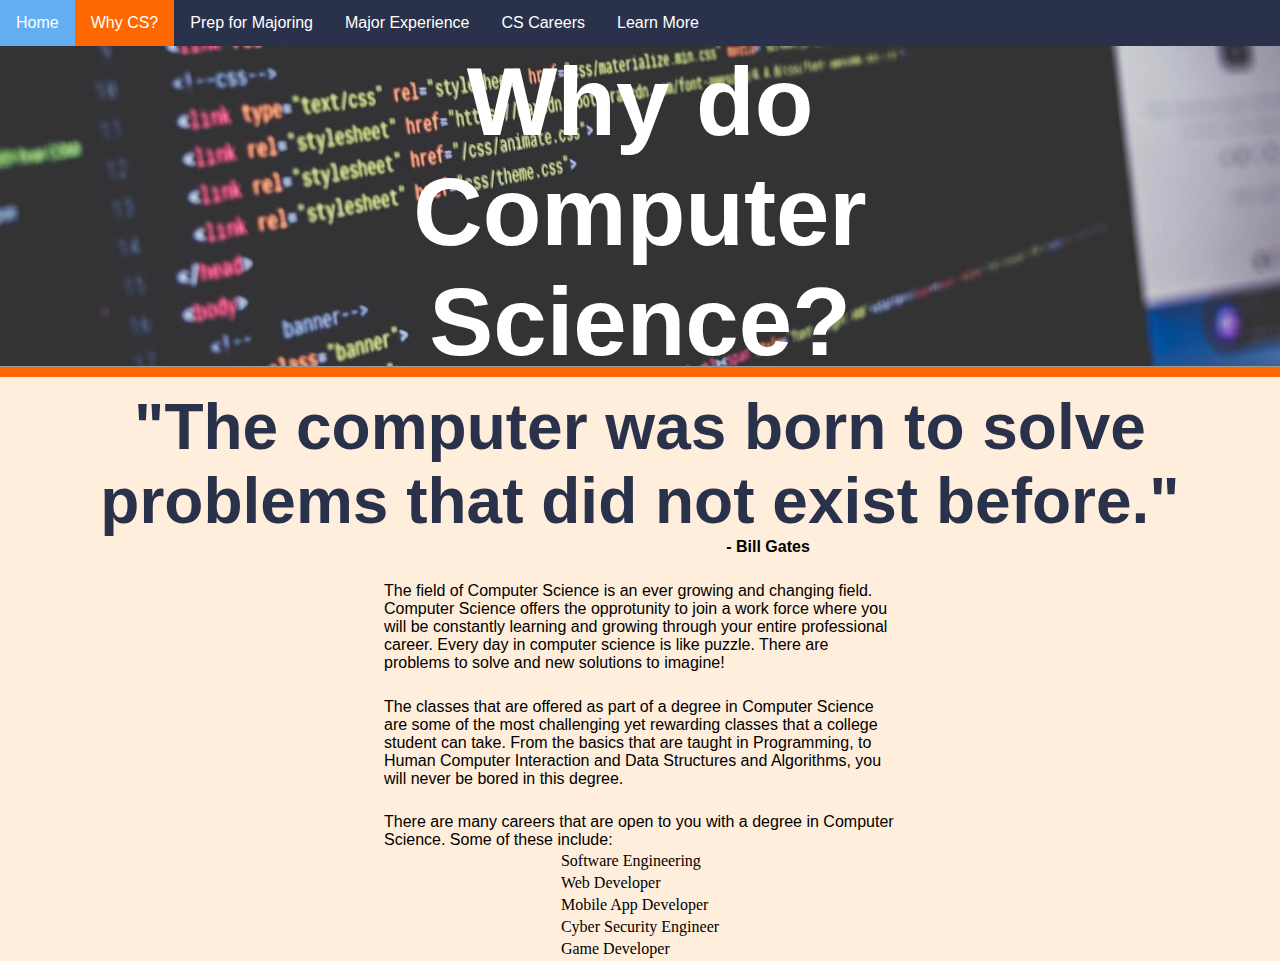
<file: why.html>
<!DOCTYPE html>
<html>
    <head>
        <title>Why be a Computer Science Major?</title>
        <link rel="stylesheet" href="master_style.css">
    </head>
    <body>

        <ul class="navbar">
            <li><a href="index.html">Home</a></li>
            <li><a class="active" href="why.html">Why CS?</a></li>
            <li><a href="major_prep.html">Prep for Majoring</a></li>
            <li><a href="major-experience.html">Major Experience</a></li>
            <li><a href="career-page.html">CS Careers</a></li>
            <li><a href="learn_more.html">Learn More</a></li>
        </ul>

        <div id="banner_box">

            <div class="banner">
                <img src="img/why banner.jpg">
            </div>

            <div id="banner_title">
                <h1>
                    Why do Computer Science?
                </h1>
            </div>

            <div id="banner_color_bar">
                <hr id="bar_color">
            </div>


        </div>

        <div id="quote_box">
            <div id="quote_phrase">
                "The computer was born to solve problems that did not exist before." 
            </div>

            <div id="quote_originator">
                - Bill Gates
            </div>
        </div>
        
        <div id="career_info">
            <p1>
                The field of Computer Science is an ever growing and changing field. Computer Science offers the 
                opprotunity to join a work force where you will be constantly learning and growing through your entire professional career.
                Every day in computer science is like puzzle. There are problems to solve and new solutions to imagine! 
            </p1>
        </div>

        <div id="career_info">
            <p1>
                The classes that are offered as part of a degree in Computer Science are some of the most challenging yet rewarding 
                classes that a college student can take. From the basics that are taught in Programming, to Human Computer Interaction 
                and Data Structures and Algorithms, you will never be bored in this degree. 
            </p1>
        </div>

        <div id="career_info">
            <p1>
                There are many careers that are open to you with a degree in Computer Science. Some of these include:
            </p1>
        </div>
        <div>
            <div class="table_list">
                <center><table>
                        <tr>
                            <td>Software Engineering</td>
                        </tr>
                        <tr>
                            <td>Web Developer</td>
                        </tr>
                        <tr>
                            <td>Mobile App Developer</td>
                        </tr>
                        <tr>
                            <td>Cyber Security Engineer</td>
                        </tr>
                        <tr>
                            <td>Game Developer</td></td>
                        </tr>
                    </table>
            
                </center>
            </div>
        </div>
        
    </body>
</html>
</file>
<file: master_style.css>
#banner_title, h1 {
    color: white;
    font-family: Verdana, Geneva, Tahoma, sans-serif;
    font-size: 200%;
}

h2 {
    font-family: Verdana, Geneva, Tahoma, sans-serif;
    font-size: 200%;
}

body {
    background-color: rgb(255, 238, 219);
    margin: 0;
    padding: 0;
}

p.centered {
    font-family: 'Gill Sans', 'Gill Sans MT', Calibri, 'Trebuchet MS', sans-serif;
    margin-left: 20%;
    margin-right: 20%;
}


#banner_box {
    position: relative;
    text-align: center;
  }

#bar_color {
      /*title bar color and reach*/
      margin-top: 0;
      background-color: #ff6700;
      height:10px;
      width: 149.9%;
      margin-left: -50%;
  }

#banner_title {
    /*page title in the banner*/
    text-align: center;
    position: absolute;
    top: 50%;
    left: 50%;
    transform: translate(-50%, -50%);
}

.banner {
    /*image behind the title in the banner*/
    width: 100%;
    overflow: hidden;
}

.banner img{
    /*image behind the title in the banner*/
    /*image should be 1500 x 90 pixels for the banner*/
    width: 100%;
    display: block;
}

#quote_box {
    margin-top: 1%;
    justify-content: center;
    display: flex;
    flex-direction: column;
    text-align: center;
}

#quote_phrase { 
    /*the career uote of people in the page's field*/
    color: #2a324b;
    font-size: 400%;
    font-family:'Gill Sans', 'Gill Sans MT', Calibri, 'Trebuchet MS', sans-serif;
    font-weight: bold;
}

#banner_title {
    font-size: 150%;
}

#quote_originator {
    /*the originator of the career quote*/
    color: black;
    font-size: 100%;
    font-family:'Gill Sans', 'Gill Sans MT', Calibri, 'Trebuchet MS', sans-serif;
    font-weight: bold;
    margin-left: 20%;
}

#career_info {
    align-items: center;
    margin-left: 30%;
    margin-right: 30%;
    margin-top: 2%;
}

#career_info, p1 {
    font-family: 'Gill Sans', 'Gill Sans MT', Calibri, 'Trebuchet MS', sans-serif;
    font-size: 1rem;
}

#career_info_tbl {
    margin-top: 1%;
    margin-right: auto;
    margin-left: auto;
}

.square {
    height: 20rem;
    width: 20rem;
    background-color: #63adf2;
    border-radius: 5%;
    border: #2a324b;
    border-style: solid;
    border-width: .5rem;
    padding-bottom: 5%;
    margin-left: 1rem;
    margin-right: 1rem;
    box-shadow: 10px 10px rgb(219, 188, 153);
}
a.square{
    height: 5rem;
    width: 5rem;
    background-color: #63adf2;
    border-radius: 5%;
    border: #2a324b;
    border-style: solid;
    border-width: .5rem;
    padding-bottom: 5%;
    margin-left: 1rem;
    margin-right: 1rem;
    float: right;
    float: up;
    display: block;
    color: white;
    text-align: center;
    padding: 14px 16px;
    text-decoration: none;
    font-size: 1.5rem;
}

.career_title {
    font-family: 'Gill Sans', 'Gill Sans MT', Calibri, 'Trebuchet MS', sans-serif;
    color:#2a324b;
    text-decoration: underline;
}

.career_para {
    font-family: 'Gill Sans', 'Gill Sans MT', Calibri, 'Trebuchet MS', sans-serif;
    color: white;
}

.navbar {
    font-family: 'Gill Sans', 'Gill Sans MT', Calibri, 'Trebuchet MS', sans-serif;
}

ul {
    list-style-type: none;
    margin: 0;
    padding: 0;
    overflow: hidden;
    background-color: #2a324b;
  }
  
  li {
    float: left;
  }
  
  li a {
    display: block;
    color: white;
    text-align: center;
    padding: 14px 16px;
    text-decoration: none;
  }
  
  li a:hover:not(.active) {
    background-color: #63adf2;
  }
  
  li a.active {
    color: white;
    background-color: #ff6700;
  }


.clearfix::after {
    content: "";
    clear: both;
    display: table;
}

.trio_box {
    float: left;
    width: 31%;
    margin: 1%;
}

.padded_text_box {
    padding-left: 5%;
    padding-right: 5%;
    padding-top: 2%;
    padding-bottom: 2%;
    align-items: center;
    text-align: center;
}

.blue_box {
    background-color: #2a324b;
    color: white;
    border-bottom: #ff6700;
    border-width: 5rem
}

.x_box {
    margin: 1%;
    float: left;
    width: 48%;
    align-items: center;
    background-color: #2a324b;
    color: white;
}

#back_arrow {
    float:left; 
    position:absolute; 
    left: 3rem; 
    top: 4rem;
    height:50%; 
    width:auto; 
    color:white"
}

#index_background {
    width: 100%;
    position:absolute;
    left: 0;
    top: 47px;
}

.imageContainer{
    position: relative;
    text-align: center;
    color: white;
}

.centerImage{
    position: absolute;
    top: 50%;
    left: 50%;
    transform: translate(-50%, -50%);
    align-content: center;
    text-align: center;    
}

#homeText{
    color: white;
    font-family: 'Gill Sans', 'Gill Sans MT', Calibri, 'Trebuchet MS', sans-serif;
    margin-left: 20%;
    margin-right: 20%;
    text-align: left;
    float: left;
}

h1, centerImage{
    font-size: 6rem;
}

#why_box, .square {
    border-color: #63adf2;
    box-shadow: 10px 10px#2a324b;
}
</file>
